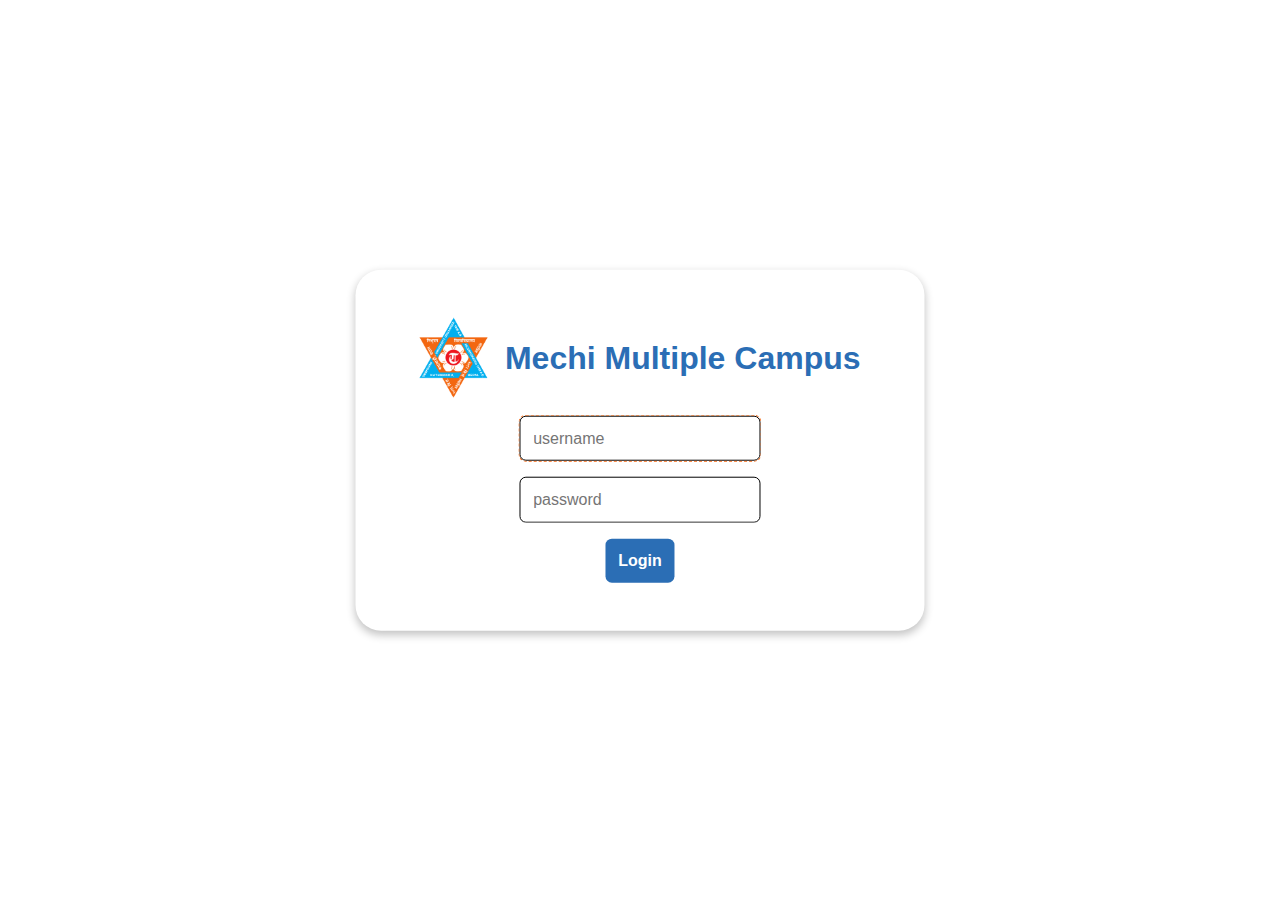
<file: .template/index.html>
<!DOCTYPE html>
<html lang="en">
  <head>
    <meta charset="UTF-8" />
    <meta name="viewport" content="width=device-width, initial-scale=1.0" />
    <title>Portal | Mechi Multiple Campus</title>
    <link rel="stylesheet" href="../res/css/theme.css" />
    <link rel="stylesheet" href="../res/css/index.css" />
    <link rel="icon" type="image/x-icon" href="../res/img/favicon.png" />
  </head>
  <body>
    <main>
      <section>
        <img src="../res/img/TU-Logo.svg.png" alt="TU Logo" />
        <h1>Mechi Multiple Campus</h1>
      </section>
      <section id="login">
        <form action="" method="POST">
          <input
            type="text"
            id="username"
            name="username"
            placeholder="username"
            autofocus
            required
          />
          <input
            type="password"
            id="password"
            name="password"
            placeholder="password"
            required
          />
          <button type="submit">Login</button>
        </form>
      </section>
    </main>
  </body>
</html>
</file>
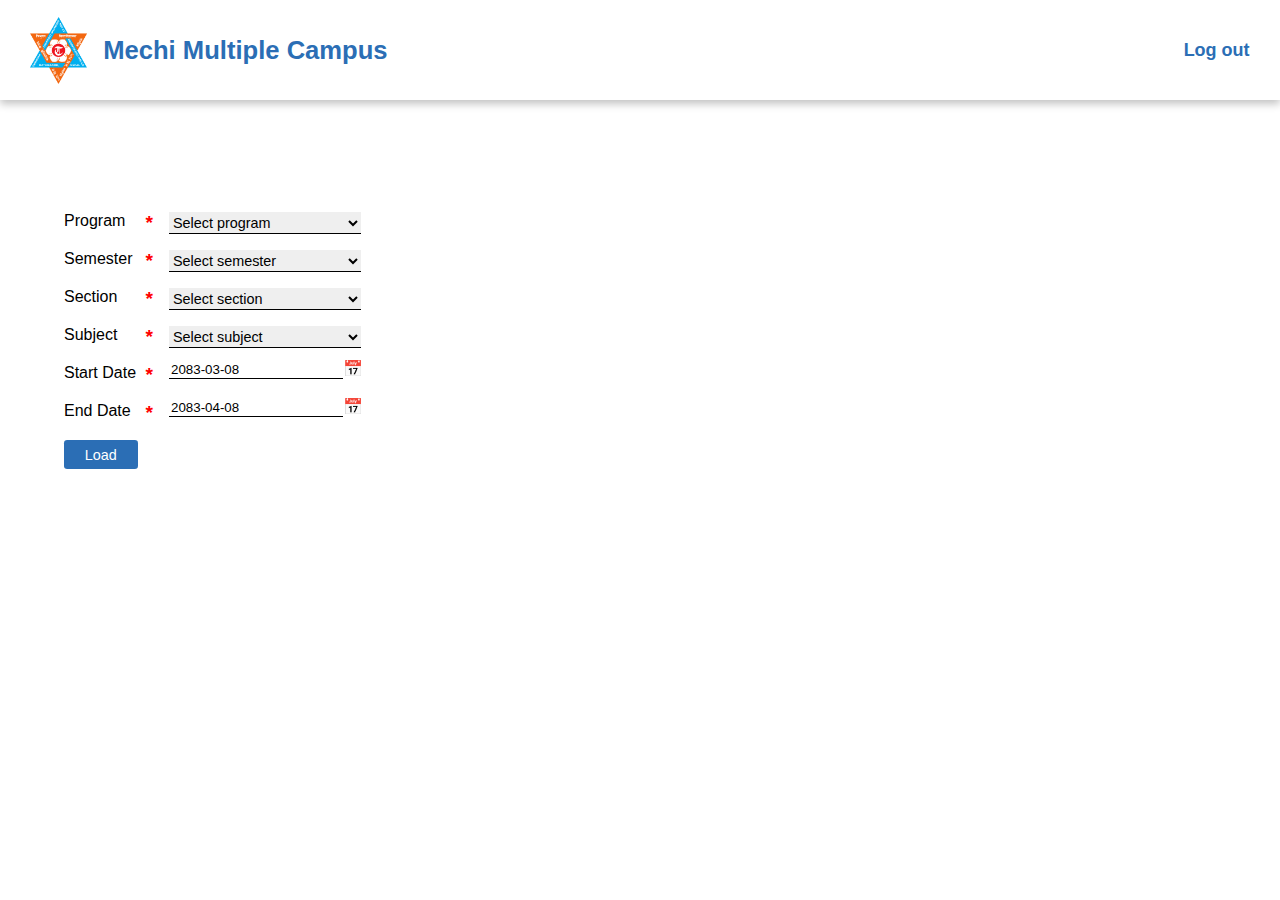
<file: .template/attendance-report.html>
<!DOCTYPE html>
<html lang="en">
  <head>
    <meta charset="UTF-8" />
    <meta name="viewport" content="width=device-width, initial-scale=1.0" />
    <title>Attendance Report | Mechi Multiple Campus</title>
    <link rel="icon" type="image/x-icon" href="../../../res/img/favicon.png" />
    <link rel="stylesheet" href="../../../res/css/theme.css" />
    <link rel="stylesheet" href="../../../res/css/select.css" />
    <link rel="stylesheet" href="../../../res/css/report.css" />
    <!-- Nepali Datepicker CSS -->
    <link
      href="../../../res/nepali-date-picker/nepali.datepicker.min.css"
      rel="stylesheet"
      type="text/css"
    />
  </head>
  <body>
    <header>
      <button type="button" id="branding">
        <img src="../../../res/img/TU-Logo.svg.png" alt="TU Logo" />
        <h2>Mechi Multiple Campus</h2>
      </button>
      <button id="logout">Log out</button>
    </header>

    <main>
      <!-- <form action="" method="POST"> -->
      <section>
        <div class="selector">
          <label for="program">Program <span id="star">*</span></label>
          <select name="program" id="program">
            <option value="">Select program</option>
            <option value="bsc.csit">CSIT</option>
            <option value="bca">BCA</option>
          </select>
        </div>

        <div class="selector">
          <label for="semester">Semester <span id="star">*</span></label>
          <select name="semester" id="semester">
            <option value="">Select semester</option>
            <option value="1">First</option>
            <option value="2">Second</option>
          </select>
        </div>

        <div class="selector">
          <label for="section">Section <span id="star">*</span></label>
          <select name="section" id="section">
            <option value="">Select section</option>
            <option value="A">A</option>
            <option value="B">B</option>
          </select>
        </div>

        <div class="selector">
          <label for="subject">Subject <span id="star">*</span></label>
          <select name="subject" id="subject">
            <option value="">Select subject</option>
            <option value="csc115">C Programming</option>
          </select>
        </div>

        <div class="selector">
          <label for="start-date">Start Date <span id="star">*</span></label>
          <div>
            <input
              type="text"
              name="start-date"
              id="start-date"
              value=""
            />&#128197;
          </div>
        </div>
        <div class="selector">
          <label for="end-date">End Date <span id="star">*</span></label>
          <div>
            <input
              type="text"
              name="end-date"
              id="end-date"
              value=""
            />&#128197;
          </div>
        </div>

        <div class="selector">
          <button type="button" onclick="loadReport()" id="loader">
            &emsp;Load&emsp;
          </button>
        </div>
      </section>
      <!-- </form> -->
    </main>

    <!-- Nepali Datepicker Script -->
    <script
      src="../../../res/nepali-date-picker/nepali.datepicker.min.js"
      type="text/javascript"
    ></script>
    <script>
      window.onload = function () {
        const nepali_date = NepaliFunctions.GetCurrentBsDate();
        function addZero(num) {
          return num < 10 ? "0" + num : num;
        }
        const year = nepali_date.year;
        const monthStart = addZero(nepali_date.month - 1);
        const monthEnd = addZero(nepali_date.month);
        const day = addZero(nepali_date.day);
        const start = year + "-" + monthStart + "-" + day;
        const end = year + "-" + monthEnd + "-" + day;

        var startDate = document.getElementById("start-date");
        var endDate = document.getElementById("end-date");
        startDate.value = start;
        endDate.value = end;
        startDate.nepaliDatePicker({
          language: "english",
          ndpYear: true,
          ndpMonth: true,
          ndpYearCount: 10,
        });
        endDate.nepaliDatePicker({
          language: "english",
          ndpYear: true,
          ndpMonth: true,
          ndpYearCount: 10,
          disableAfter: end,
        });
      };
    </script>

    <script>
      function loadReport() {
        window.open("./report-table.html", "_self");
      }
    </script>
  </body>
</html>
</file>
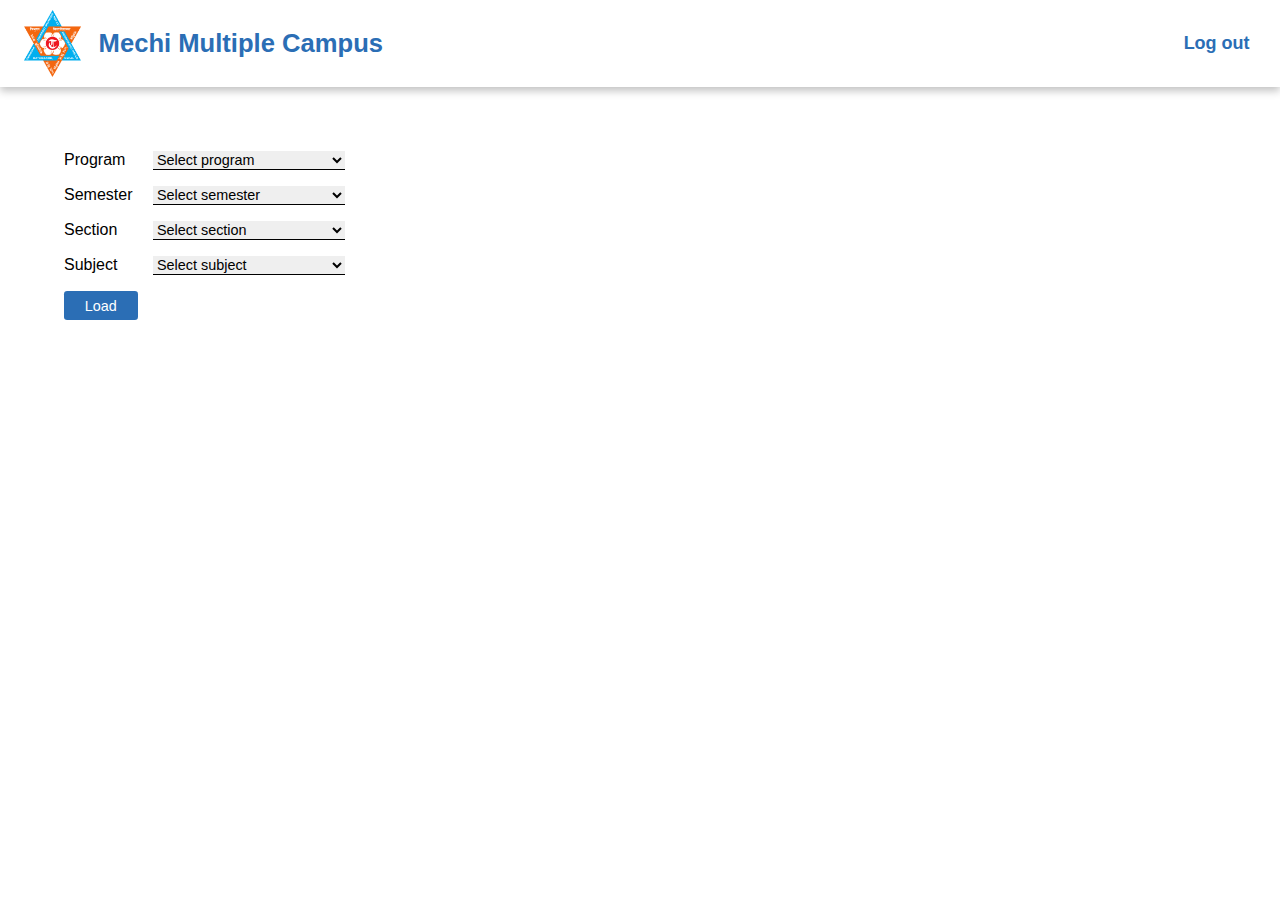
<file: .template/new-attendance.html>
<!DOCTYPE html>
<html lang="en">
  <head>
    <meta charset="UTF-8" />
    <meta name="viewport" content="width=device-width, initial-scale=1.0" />
    <title>New Attendance | Mechi Multiple Campus</title>
    <link rel="stylesheet" href="../res/css/theme.css" />
    <link rel="stylesheet" href="../res/css/attendance.css" />
    <link rel="icon" type="image/x-icon" href="../res/img/favicon.png" />
    <script src="../res/js/new-attendance.js"></script>
  </head>
  <body>
    <header>
      <span id="branding">
        <img src="../../../res/img/TU-Logo.svg.png" alt="TU Logo" />
        <h2>Mechi Multiple Campus</h2>
      </span>
      <button id="logout">Log out</button>
    </header>

    <main>
      <section>
        <div class="selector">
          <label for="program">Program</label>
          <select name="program" id="program">
            <option value="">Select program</option>
            <option value="bsc.csit">CSIT</option>
            <option value="bca">BCA</option>
          </select>
        </div>

        <div class="selector">
          <label for="semester">Semester</label>
          <select name="semester" id="semester">
            <option value="">Select semester</option>
            <option value="1">First</option>
            <option value="2">Second</option>
          </select>
        </div>

        <div class="selector">
          <label for="section">Section</label>
          <select name="section" id="section">
            <option value="">Select section</option>
            <option value="A">A</option>
            <option value="B">B</option>
          </select>
        </div>

        <div class="selector">
          <label for="subject">Subject</label>
          <select name="subject" id="subject">
            <option value="">Select subject</option>
            <option value="csc115">C Programming</option>
          </select>
        </div>

        <div class="selector">
          <button type="button" onclick="loadStudents()" id="loader">
            &emsp;Load&emsp;
          </button>
        </div>
      </section>

      <form action="" method="POST" id="form" style="display: none">
        <table id="table">
          <thead>
            <tr>
              <th>Roll No.</th>
              <th>Name</th>
              <th>Attendance</th>
            </tr>
          </thead>
          <tbody>
            <tr>
              <td>1</td>
              <td>Neelam Karki</td>
              <td>
                <input
                  type="radio"
                  name="present"
                  value="present"
                  checked
                />present
                <input type="radio" name="absent" value="absent" />absent
              </td>
            </tr>
            <tr>
              <td>2</td>
              <td>Bipul Karki</td>
              <td>
                <input type="radio" name="present" value="present" />present
                <input
                  type="radio"
                  name="absent"
                  value="absent"
                  checked
                />absent
              </td>
            </tr>
          </tbody>
        </table>
        <br />
        <button type="submit" id="submit">&emsp;Save Attendance&emsp;</button>
      </form>
    </main>
  </body>
</html>
</file>
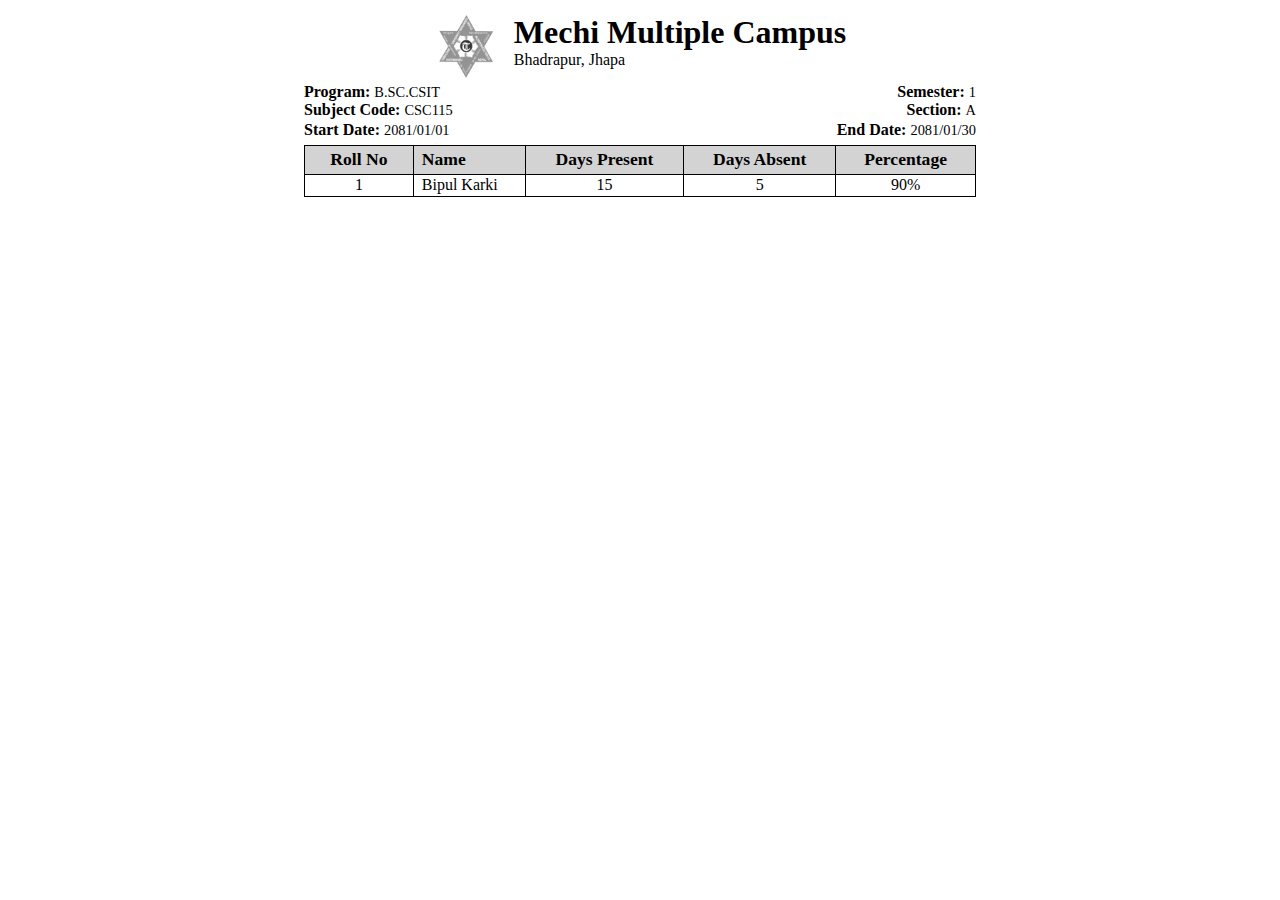
<file: .template/report-table.html>
<!DOCTYPE html>
<html lang="en">
  <head>
    <meta charset="UTF-8" />
    <meta name="viewport" content="width=device-width, initial-scale=1.0" />
    <link rel="icon" type="image/x-icon" href="../../../res/img/favicon.png" />
    <title>Attendance Report</title>
    <style>
      main {
        padding: 0.4rem 0.5rem;
        width: 7in;
        position: absolute;
        left: 50%;
        transform: translate(-50%, 0);
      }
      header {
        display: flex;
        justify-content: center;
      }
      #collegeInfo {
        display: flex;
        gap: 1rem;
      }
      img {
        height: 4rem;
        width: auto;
        filter: grayscale(100%);
      }
      h1 {
        margin: 0;
      }
      #attendanceInfo {
        margin: 0.3rem 0 0.1rem 0;
        display: flex;
        justify-content: space-between;
      }
      h4 {
        display: inline;
      }
      span {
        text-transform: uppercase;
        font-size: 0.9rem;
      }
      .rightAlign {
        text-align: right;
      }
      #dateInfo {
        margin-bottom: 0.4rem;
        display: flex;
        justify-content: space-between;
      }
      table,
      th,
      td {
        border: 1px solid black;
      }
      table {
        border-collapse: collapse;
        width: 100%;
      }
      thead {
        text-align: center;
        background-color: lightgrey;
      }
      th {
        padding: 0.2rem 1rem;
        font-size: 1.1rem;
      }
      tr {
        border-bottom: 1px solid lightgrey;
      }
      td {
        padding: 0.1rem 1rem;
        font-size: 1rem;
        text-align: center;
      }
      th:nth-child(2),
      td:nth-child(2) {
        text-align: left;
        padding: 0 0.5rem;
      }
    </style>
  </head>
  <body>
    <main>
      <header>
        <div id="collegeInfo">
          <img src="../../../res/img/favicon.png" alt="TU Logo" />
          <div>
            <h1>Mechi Multiple Campus</h1>
            <div>Bhadrapur, Jhapa</div>
          </div>
        </div>
      </header>
      <div id="attendanceInfo">
        <div>
          <div>
            <h4>Program:</h4>
            <span>B.Sc.CSIT</span>
          </div>
          <div>
            <h4>Subject Code:</h4>
            <span>CSC115</span>
          </div>
        </div>
        <div>
          <div class="rightAlign">
            <h4>Semester:</h4>
            <span>1</span>
          </div>
          <div class="rightAlign">
            <h4>Section:</h4>
            <span>A</span>
          </div>
        </div>
      </div>
      <div id="dateInfo">
        <div>
          <h4>Start Date:</h4>
          <span>2081/01/01</span>
        </div>
        <div>
          <h4>End Date:</h4>
          <span>2081/01/30</span>
        </div>
      </div>

      <table>
        <thead>
          <tr>
            <th>Roll No</th>
            <th>Name</th>
            <th>Days Present</th>
            <th>Days Absent</th>
            <th>Percentage</th>
          </tr>
        </thead>
        <tbody>
          <tr>
            <td>1</td>
            <td>Bipul Karki</td>
            <td>15</td>
            <td>5</td>
            <td>90%</td>
          </tr>
        </tbody>
      </table>
    </main>
  </body>
  <!-- <script>
    document.addEventListener("DOMContentLoaded", function () {
      window.print();
    });
  </script> -->
</html>
</file>
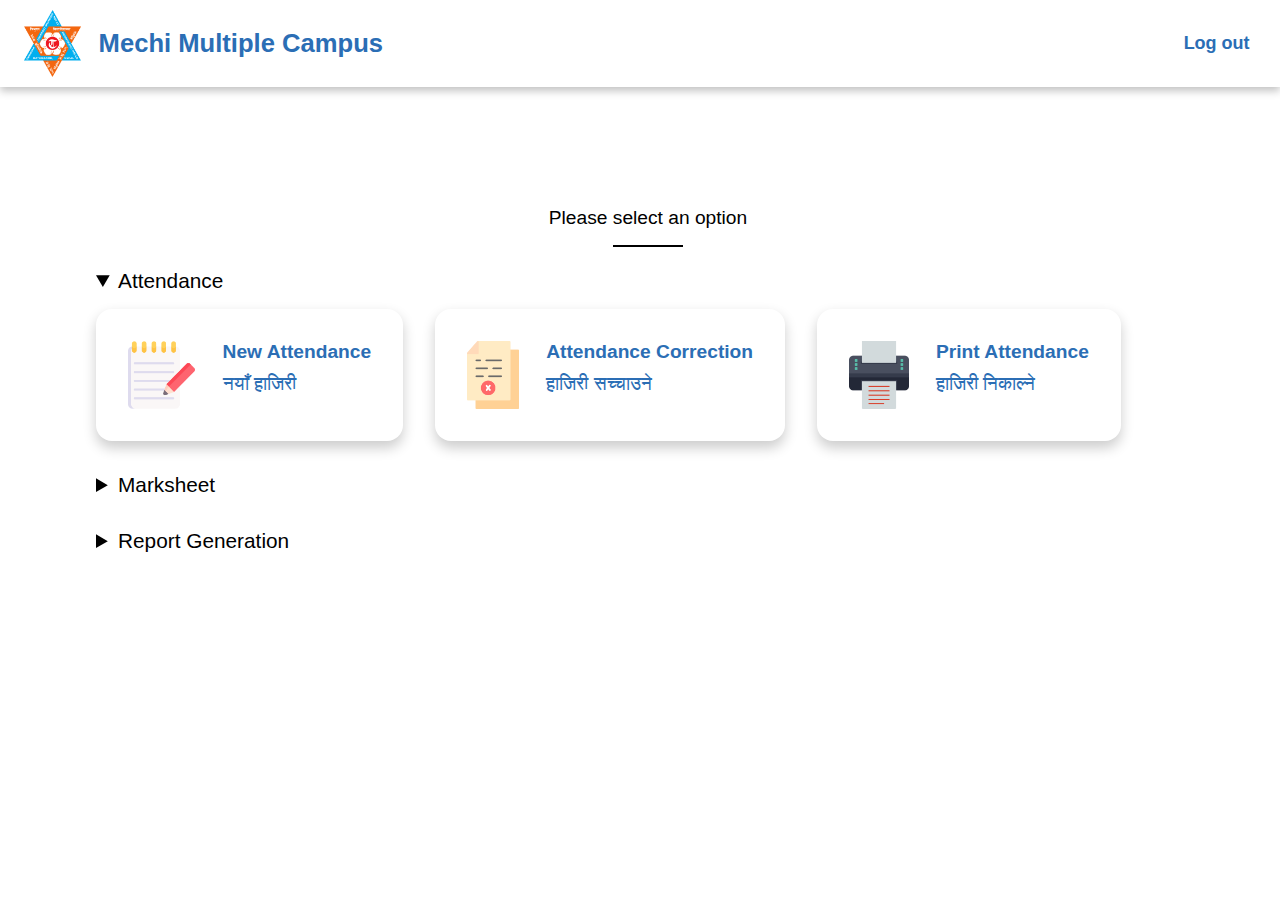
<file: .template/teacher.html>
<!DOCTYPE html>
<html lang="en">
  <head>
    <meta charset="UTF-8" />
    <meta name="viewport" content="width=device-width, initial-scale=1.0" />
    <link rel="stylesheet" href="../res/css/theme.css" />
    <link rel="stylesheet" href="../res/css/teacher.css" />
    <link rel="icon" type="image/x-icon" href="../res/img/favicon.png" />
    <script src="../res/js/teacher.js"></script>
    <title>Teacher Dashboard | Mechi Multiple Campus</title>
  </head>
  <body>
    <header>
      <span id="branding">
        <img src="../res/img/TU-Logo.svg.png" alt="TU Logo" />
        <h2>Mechi Multiple Campus</h2>
      </span>
      <button type="button" id="logout">Log out</button>
    </header>
    <main>
      <div id="title">Please select an option</div>
      <details open>
        <summary>Attendance</summary>
        <article>
          <section>
            <img src="../res/img/notebook.png" alt="notebook" />
            <a href="new-attendance.html" class="hgroup">
              <h3>New Attendance</h3>
              <h3 class="Nepali">नयाँ हाजिरी</h3>
            </a>
          </section>
          <section>
            <img src="../res/img/rejected.png" alt="rejected" />
            <a href="#" class="hgroup">
              <h3>Attendance Correction</h3>
              <h3 class="Nepali">हाजिरी सच्चाउने</h3>
            </a>
          </section>
          <section>
            <img src="../res/img/printer.png" alt="printer" />
            <a href="#" class="hgroup">
              <h3>Print Attendance</h3>
              <h3 class="Nepali">हाजिरी निकाल्ने</h3>
            </a>
          </section>
        </article>
      </details>

      <details>
        <summary>Marksheet</summary>
        <article>
          <section>
            <img src="../res/img/notebook.png" alt="notebook" />
            <a href="#" class="hgroup">
              <h3>Marks Entry</h3>
              <h3 class="Nepali">अंक प्रविष्टि</h3>
            </a>
          </section>
          <section>
            <img src="../res/img/rejected.png" alt="rejected" />
            <a href="#" class="hgroup">
              <h3>Internal Assessment</h3>
              <h3 class="Nepali">आन्तरिक मूल्याङ्कन</h3>
            </a>
          </section>
          <section>
            <img src="../res/img/printer.png" alt="printer" />
            <a href="#" class="hgroup">
              <h3>Print Marksheet</h3>
              <h3 class="Nepali">मार्कसिट निकाल्ने</h3>
            </a>
          </section>
        </article>
      </details>

      <details>
        <summary>Report Generation</summary>
        <article>
          <section>
            <img src="../res/img/printer.png" alt="printer" />
            <a href="../template/attendance-report.php" class="hgroup">
              <h3>Attendance Report</h3>
              <h3 class="Nepali">हाजिरी प्रतिवेदन</h3>
            </a>
          </section>
        </article>
      </details>
    </main>
  </body>
</html>
</file>
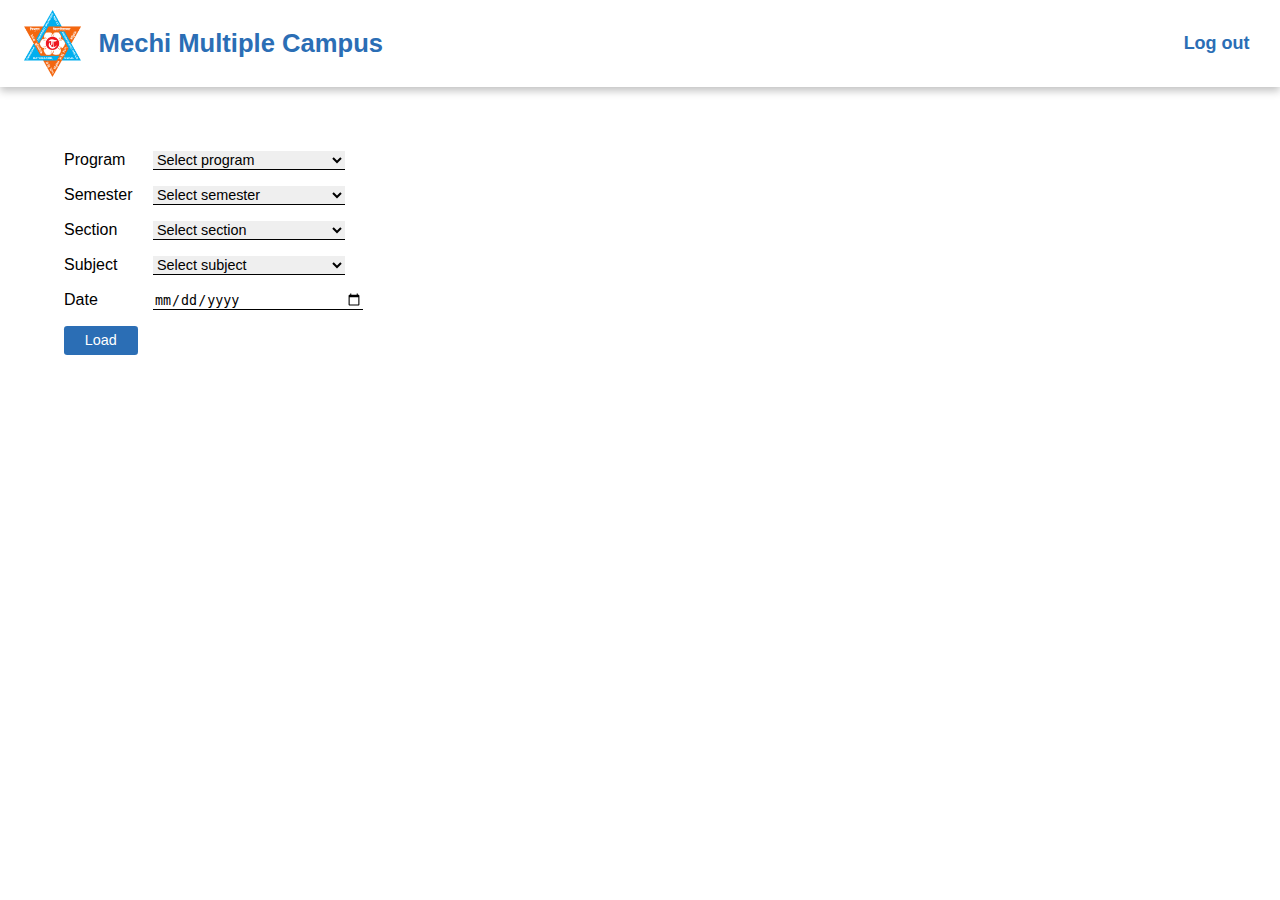
<file: .template/update-attendance.html>
<!DOCTYPE html>
<html lang="en">
  <head>
    <meta charset="UTF-8" />
    <meta name="viewport" content="width=device-width, initial-scale=1.0" />
    <title>Update Attendance | Mechi Multiple Campus</title>
    <link rel="stylesheet" href="../res/css/theme.css" />
    <link rel="stylesheet" href="../res/css/attendance.css" />
    <link rel="icon" type="image/x-icon" href="../res/img/favicon.png" />
   
  </head>
  <body>
    <header>
      <span id="branding">
        <img src="../../../res/img/TU-Logo.svg.png" alt="TU Logo" />
        <h2>Mechi Multiple Campus</h2>
      </span>
      <button id="logout">Log out</button>
    </header>

    <main>
      <section>
        <div class="selector">
          <label for="program">Program</label>
          <select name="program" id="program">
            <option value="">Select program</option>
            <option value="bsc.csit">CSIT</option>
            <option value="bca">BCA</option>
          </select>
        </div>

        <div class="selector">
          <label for="semester">Semester</label>
          <select name="semester" id="semester">
            <option value="">Select semester</option>
            <option value="1">First</option>
            <option value="2">Second</option>
          </select>
        </div>

        <div class="selector">
          <label for="section">Section</label>
          <select name="section" id="section">
            <option value="">Select section</option>
            <option value="A">A</option>
            <option value="B">B</option>
          </select>
        </div>

        <div class="selector">
          <label for="subject">Subject</label>
          <select name="subject" id="subject">
            <option value="">Select subject</option>
            <option value="csc115">C Programming</option>
          </select>
        </div>

        <div class="selector">
            <label for="date">Date</label>
            <input type="date" id="date" min="" max="" value="" />
          </div>
  

        <div class="selector">
          <button type="button" onclick="loadStudents()" id="loader">
            &emsp;Load&emsp;
          </button>
        </div>
      </section>

      <form action="" method="POST" id="form" style="display: none">
        <table id="table">
          <thead>
            <tr>
              <th>Roll No.</th>
              <th>Name</th>
              <th>Attendance</th>
            </tr>
          </thead>
          <tbody>
            <tr>
              <td>1</td>
              <td>Neelam Karki</td>
              <td>
                <input
                  type="radio"
                  name="present"
                  value="present"
                  checked
                />present
                <input type="radio" name="absent" value="absent" />absent
              </td>
            </tr>
            <tr>
              <td>2</td>
              <td>Bipul Karki</td>
              <td>
                <input type="radio" name="present" value="present" />present
                <input
                  type="radio"
                  name="absent"
                  value="absent"
                  checked
                />absent
              </td>
            </tr>
          </tbody>
        </table>
        <br />
        <button type="submit" id="submit">&emsp;update Attendance&emsp;</button>
      </form>
    </main>
  </body>
</html>
</file>
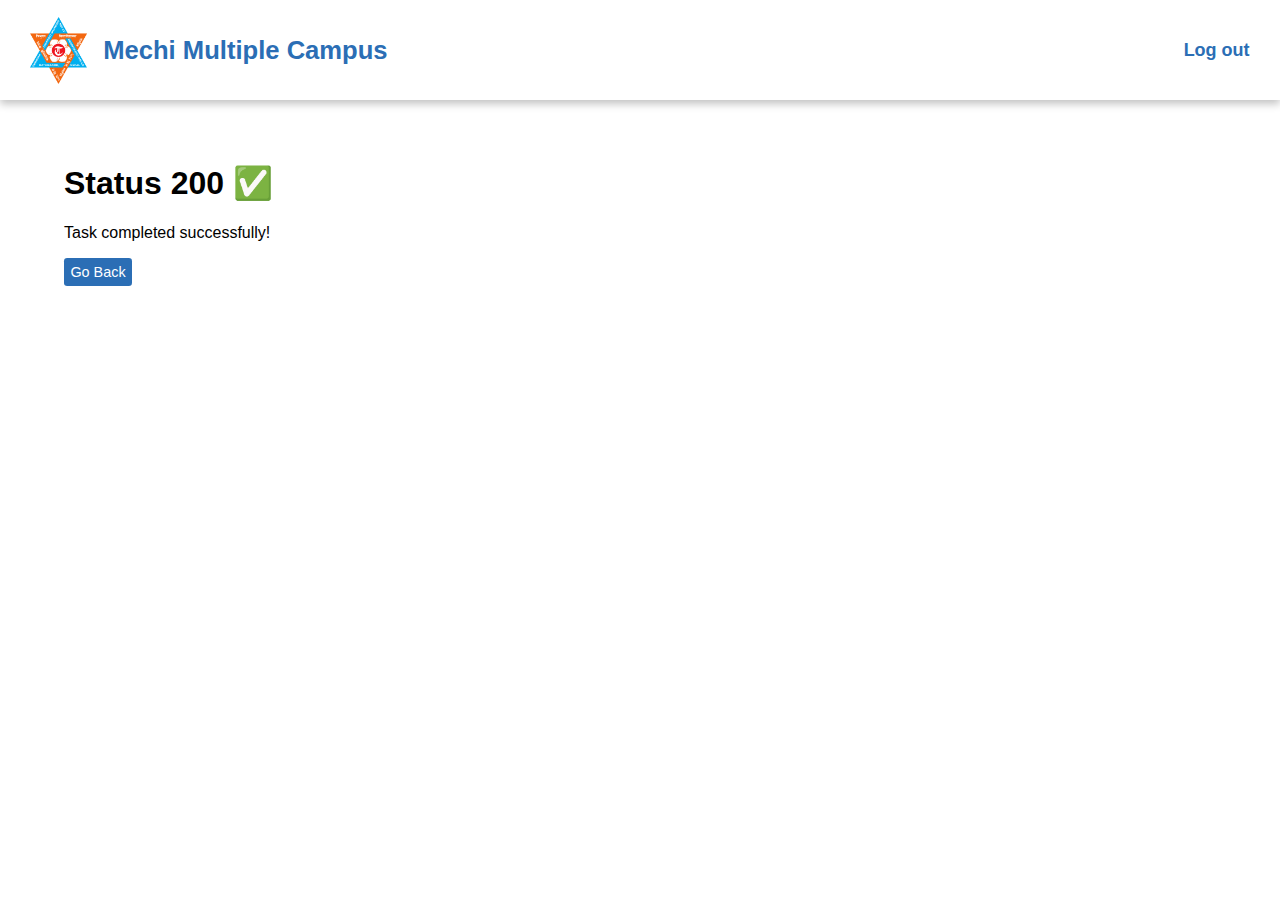
<file: page/done.html>
<!DOCTYPE html>
<html lang="en">
  <head>
    <meta charset="UTF-8" />
    <meta name="viewport" content="width=device-width, initial-scale=1.0" />
    <link rel="stylesheet" href="../res/css/theme.css" />
    <link rel="icon" type="image/x-icon" href="../res/img/favicon.png" />
    <title>Status | Mechi Multiple Campus</title>
    <style>
      main {
        margin: 4rem;
      }
    </style>
  </head>
  <body>
    <header>
      <button
        type="button"
        id="branding"
        onclick="window.location.href = window.location.origin;"
      >
        <img src="../res/img/TU-Logo.svg.png" alt="TU Logo" />
        <h2>Mechi Multiple Campus</h2>
      </button>
      <button
        type="button"
        id="logout"
        onclick="window.location.href = window.location.origin + '/src/logout.php';"
      >
        Log out
      </button>
    </header>
    <main>
      <h1>Status 200 &#9989;</h1>
      <p>Task completed successfully!</p>
      <button type="button" id="loader" onclick="goBack()">Go Back</button>
    </main>
    <script>
      function goBack() {
        window.history.back();
      }
    </script>
  </body>
</html>
</file>
<file: res/css/theme.css>
:root {
  accent-color: #00aff0; /*you will not use this; it is used by browser!*/
  --accent-color: #2b6eb5;
  --main-color: white;
  --primary-color: black;
  --secondary-color: #00aff0;
  --tertiary-color: #f36710;
  --auxillary-color: #ee161f;
  --out_of_focus-color: rgba(100, 100, 100, 0.4);
  --container-border_radius: 1.6rem;
  --input-border_radius: 0.4rem;
  --input-padding: 0.8rem;
  --transition-time: 0.3s;
  --h1-size: 2rem;
  --h2-size: 1.6rem;
  --h3-size: 1.2rem;
  --header-shadow: rgba(0, 0, 0, 0.24) 0px 4px 8px;
}

body {
  margin: 0;
  font-family: Arial, Helvetica, sans-serif, system;
}

header {
  padding: 0.5rem 1.5rem;
  display: flex;
  justify-content: space-between;
  align-items: center;
  box-shadow: var(--header-shadow);
  background-color: var(--main-color);
}

#branding {
  display: flex;
  align-items: center;
  background-color: transparent;
}
#branding:focus > h2,
#branding:hover > h2 {
  color: var(--auxillary-color);
  transition: var(--transition-time);
}

#branding > img {
  margin-right: 2ch;
  height: calc(var(--h2-size) * 2 + 1rem);
  width: auto;
}

#branding > h2 {
  display: inline;
  color: var(--accent-color);
}

button {
  border: 0;
  border-radius: 0.2rem;
  padding: 0.4rem;
  cursor: pointer;
  width: max-content;
  color: var(--main-color);
}

h1 {
  font-size: var(--h1-size);
}
h2 {
  font-size: var(--h2-size);
}
h3 {
  font-size: var(--h3-size);
}

a {
  text-decoration: none;
  color: var(--accent-color);
}
a:focus,
a:hover {
  color: var(--auxillary-color);
}
*:focus {
  outline: 1px dashed var(--tertiary-color);
}

#logout {
  font-size: large;
  font-weight: bold;
  color: var(--accent-color);
  background-color: transparent;
}
#logout:focus,
#logout:hover {
  color: var(--auxillary-color);
}

select,
button {
  font-size: 0.9rem;
}

table {
  border-spacing: 0;
  width: 100%;
  box-shadow: var(--header-shadow);
}
thead {
  text-align: left;
  color: #f8f9fa;
  background-color: dimgrey;
}
th {
  padding: 0.6rem 1rem;
  font-size: 1.1rem;
}
th:first-child {
  border-top-left-radius: 0.5rem;
}
th:last-child {
  border-top-right-radius: 0.5rem;
}
tr {
  border-bottom: 1px solid lightgrey;
}
tr:nth-of-type(even) {
  background-color: whitesmoke;
}
tr:last-of-type {
  border-bottom: 2px solid dimgrey;
}
td {
  padding: 0.5rem 1rem;
  font-size: 1rem;
}
#loader {
  background-color: var(--accent-color);
}
#loader:hover {
  transition: 0.3s;
  background-color: var(--tertiary-color);
}
#submit {
  background-color: var(--primary-color);
}
#submit:hover {
  transition: 0.3s;
  background-color: var(--auxillary-color);
}

#form {
  margin-left: 5rem;
  margin-right: 5rem;
}

#message {
  color: red;
  margin-bottom: 0.5rem;
  font-size: 1.2rem;
  font-weight: bold;
}
</file>
<file: res/css/index.css>
main {
  border-radius: var(--container-border_radius);
  padding: 3rem 4rem;
  position: absolute;
  top: 50%;
  left: 50%;
  transform: translate(-50%, -50%);
  display: flex;
  flex-direction: column;
  gap: 2ch 0;
  box-shadow: var(--header-shadow);
  background-color: var(--main-color);
}
section {
  display: flex;
  align-items: center;
  gap: 0 2ch;
}
img {
  height: calc(var(--h1-size) * 2 + 1rem);
  width: auto;
}
h1 {
  display: inline;
  color: var(--accent-color);
  font-size: var(--h1-size);
}
#login {
  display: flex;
  align-items: center;
  justify-content: center;
}
form {
  display: flex;
  flex-direction: column;
  justify-content: center;
  align-items: center;
  gap: 1rem 0;
}
input {
  border: 1px solid var(--primary-color);
  border-radius: var(--input-border_radius);
  padding: var(--input-padding);
  width: 24ch;
  font-size: 1rem;
}
button {
  border: 0;
  border-radius: var(--input-border_radius);
  padding: var(--input-padding);
  width: max-content;
  font-size: 1rem;
  font-weight: bold;
  cursor: pointer;
  color: var(--main-color);
  background-color: var(--accent-color);
}
button:hover {
  background-color: var(--tertiary-color);
  transition: var(--transition-time);
}
</file>
<file: res/css/select.css>
section {
  display: flex;
  flex-direction: column;
  gap: 1rem 0;
}
.selector {
  display: grid;
  grid-template-columns: 10ch max-content;
  gap: 1rem;
}
.selector > select {
  border: none;
  border-bottom: 1px solid black;
  width: 24ch;
}
</file>
<file: res/css/report.css>
main {
  padding: 7rem 3rem 1rem 4rem;
  display: flex;
  flex-direction: column;
  gap: 3rem 0;
}
.selector > div {
  margin-top: -5px;
}
.selector > div input[type="text"] {
  border: none;
  border-bottom: 1px solid black;
  width: 23ch;
}

#star {
  float: right;
  font-size: 1.2rem;
  font-weight: bolder;
  color: red;
}
</file>
<file: res/css/attendance.css>
/* img {
  margin-right: 2ch;
  height: calc(var(--h2-size) * 2 + 1rem);
  width: auto;
}

h2 {
  display: inline;
  color: var(--accent-color);
} */

main {
  padding: 4rem;
  display: flex;
  flex-direction: column;
  gap: 3rem 0;
}

section {
  display: flex;
  flex-direction: column;
  gap: 1rem 0;
}

.selector {
  display: grid;
  grid-template-columns: 10ch max-content;
}
select {
  border: none;
  border-bottom: 1px solid black;
  width: 24ch;
}

input[type="date"] {
  border: none;
  border-bottom: 1px solid black;
  width: 26ch;
}

/* #loader {
  background-color: var(--accent-color);
}
#loader:hover {
  transition: 0.3s;
  background-color: var(--tertiary-color);
}
#submit {
  background-color: var(--primary-color);
}
#submit:hover {
  transition: 0.3s;
  background-color: var(--auxillary-color);
} */
</file>
<file: res/css/teacher.css>
#title {
  margin-top: 2rem;
  padding: 0.5rem;
  display: flex;
  justify-content: center;
  position: relative;
  font-size: larger;
}
#title:after {
  content: "";
  position: absolute;
  bottom: -10px;
  height: 2px;
  width: 70px;
  transition: 0.5s ease-out;
  background: var(--primary-color);
}
#title:hover::after {
  transform: scaleX(1);
  transform-origin: bottom right;
  transform-origin: bottom left;
  width: 120px;
}

main {
  padding: 5rem 3rem 1rem 4rem;
  display: flex;
  flex-direction: column;
  gap: 2rem;
}

details > * {
  padding-left: 2rem;
}
details > summary:focus,
details > summary:hover {
  color: var(--auxillary-color);
  transition: var(--transition-time);
}

summary {
  font-size: 1.3rem;
}

article {
  margin-top: 1rem;
  display: flex;
  gap: 2rem;
}

section {
  border-radius: 1rem;
  padding: 2rem;
  display: flex;
  width: max-content;
  gap: 0.6rem;
  box-shadow: 0 0.4rem 0.8rem rgba(0, 2, 4, 0.2);
}
section:focus,
section:hover {
  transform: translate(-0.2rem, -0.6rem);
  transition: 0.4s ease-out;
}

section > img {
  margin-right: 2ch;
  height: calc(var(--h2-size) * 2 + 1rem);
  width: auto;
}

.hgroup {
  display: flex;
  flex-direction: column;
  gap: 0.6rem;
}

h3 {
  margin: 0;
}
.Nepali {
  font-weight: normal;
}
</file>
<file: res/nepali-date-picker/nepali.datepicker.min.css>
.ndc-chevron::before {
  border-style: solid;
  border-width: 0.25em 0.25em 0 0;
  content: "";
  display: inline-block;
  height: 0.3em;
  left: 0.15em;
  position: relative;
  top: 5px;
  transform: rotate(-45deg);
  vertical-align: top;
  width: 0.3em;
  border-color: #fff;
  box-sizing: initial;
}
.ndc-chevron.ndc-right:before {
  left: -1px;
  transform: rotate(45deg);
}
.ndc-chevron.ndc-left:before {
  left: 1px;
  transform: rotate(-135deg);
}
div#ndp-nepali-box {
  position: absolute;
  top: -999px;
  z-index: 9999;
}
div#ndp-nepali-box,
div.ndp-nepali-box {
  width: 202px;
  font-family: "Trebuchet MS", Tahoma, Verdana, Arial, sans-serif;
  border: 1px solid #e8edf0;
  background-color: #fdfefe;
  padding: 1px;
  box-shadow: 0 5px 5px -3px rgba(0, 0, 0, 0.2),
    0 8px 10px 1px rgba(0, 0, 0, 0.14), 0 3px 14px 2px rgba(0, 0, 0, 0.12);
}
div.ndp-nepali-calendar-div div.ndp-nepali-box {
  top: unset !important;
}
div#ndp-nepali-box .hidden,
div.ndp-nepali-box .hidden {
  display: none;
}
div#ndp-table-div {
  margin: 0;
}
div#ndp-table-div table {
  border-spacing: 2px;
  border-collapse: separate;
}
div.ndp-nepali-box td.ndp-link-disabled a {
  cursor: default !important;
}
div#ndp-nepali-box td.ndp-date,
div.ndp-nepali-box td.ndp-date {
  padding: 2px;
  border: 1px solid #c5dbec;
  /* border: 1px solid #000; */
  /* background: #dfeffc; */
  color: #2e6e9e;
}
div#ndp-nepali-box td.ndp-selected,
div.ndp-nepali-box td.ndp-selected {
  border: 1px solid #fad42e;
  /* border: 2px solid #000; */
  background: #fbec88;
  /* background: #c5dbec; */
  color: #363636;
  text-align: center;
}
div#ndp-nepali-box td.ndp-current,
div.ndp-nepali-box td.ndp-current {
  padding: 2px;
  border: 1px solid #fed22f;
  background: #f5f8f9;
  text-align: center;
  font-weight: 700;
}
div#ndp-nepali-box td.ndp-current a,
div.ndp-nepali-box td.ndp-current a {
  color: #e17009;
  display: block;
}
div#ndp-nepali-box td.ndp-date a,
div#ndp-nepali-box td.ndp-selected a,
div.ndp-nepali-box td.ndp-date a,
div.ndp-nepali-box td.ndp-selected a {
  display: block;
  color: #1c94c4;
  text-decoration: none;
  width: 20px;
  text-align: center;
  font-weight: 700;
}
a.ndp-disabled {
  color: #ccc !important;
}
div#ndp-nepali-box td.ndp-current:hover,
div#ndp-nepali-box td.ndp-date:hover,
div.ndp-nepali-box td.ndp-current:hover,
div.ndp-nepali-box td.ndp-date:hover {
  border: 1px solid #fed22f;
  opacity: 0.8;
}
div#ndp-nepali-box td.ndp-date a:hover,
div.ndp-nepali-box td.ndp-date a:hover {
  color: #1c94c4;
}
div#ndp-nepali-box table,
div.ndp-nepali-box table {
  width: 100%;
}
div#ndp-nepali-box table,
div#ndp-nepali-box td,
div#ndp-nepali-box tr,
div.ndp-nepali-box table,
div.ndp-nepali-box td,
div.ndp-nepali-box tr {
  font-size: 12px;
  height: 19px;
  line-height: 19px;
  border-collapse: separate;
  border-spacing: 2px;
}
div#ndp-nepali-box a,
div.ndp-nepali-box a {
  text-decoration: none;
}
.ndp-days th,
.ndp-header {
  text-align: center;
  font-weight: 700;
}
.ndp-header {
  border: 2px solid #4297d7;
  /* background: #87b6d9; */
  background: #9fbdd6;
  color: #000;
  font-size: 13px;
  padding: 2px;
  line-height: 20px;
  margin: 2px;
  display: flex;
  justify-content: space-between;
  align-items: center;
}
.ndp-next:hover,
.ndp-prev:hover {
  background: #fed22f;
}
.ndp-next,
.ndp-prev {
  display: inline-block;
  width: 1.3em;
  height: 1.3em;
  background: #247ac4;
  border-radius: 50%;
}
.ndp-next.ndp-disabled,
.ndp-prev.ndp-disabled {
  background: #ccc;
}
.ndp-prev {
  left: 7px;
}
.ndp-next {
  right: 7px;
}
#currentMonth #ndp-month-select,
#currentMonth #ndp-year-select {
  color: #000;
  font-size: 12px;
  font-weight: 400;
  padding: 2px 1px 0;
  height: 22px;
}
.ndp-corner-all,
.ndp-corner-left,
.ndp-corner-tl,
.ndp-corner-top {
  -moz-border-radius-topleft: 5px;
  -webkit-border-top-left-radius: 5px;
  -khtml-border-top-left-radius: 5px;
  border-top-left-radius: 5px;
}
.ndp-corner-all,
.ndp-corner-right,
.ndp-corner-top,
.ndp-corner-tr {
  -moz-border-radius-topright: 5px;
  -webkit-border-top-right-radius: 5px;
  -khtml-border-top-right-radius: 5px;
  border-top-right-radius: 5px;
}
.ndp-corner-all,
.ndp-corner-bl,
.ndp-corner-bottom,
.ndp-corner-left {
  -moz-border-radius-bottomleft: 5px;
  -webkit-border-bottom-left-radius: 5px;
  -khtml-border-bottom-left-radius: 5px;
  border-bottom-left-radius: 5px;
}
.ndp-corner-all,
.ndp-corner-bottom,
.ndp-corner-br,
.ndp-corner-right {
  -moz-border-radius-bottomright: 5px;
  -webkit-border-bottom-right-radius: 5px;
  -khtml-border-bottom-right-radius: 5px;
  border-bottom-right-radius: 5px;
}
</file>
